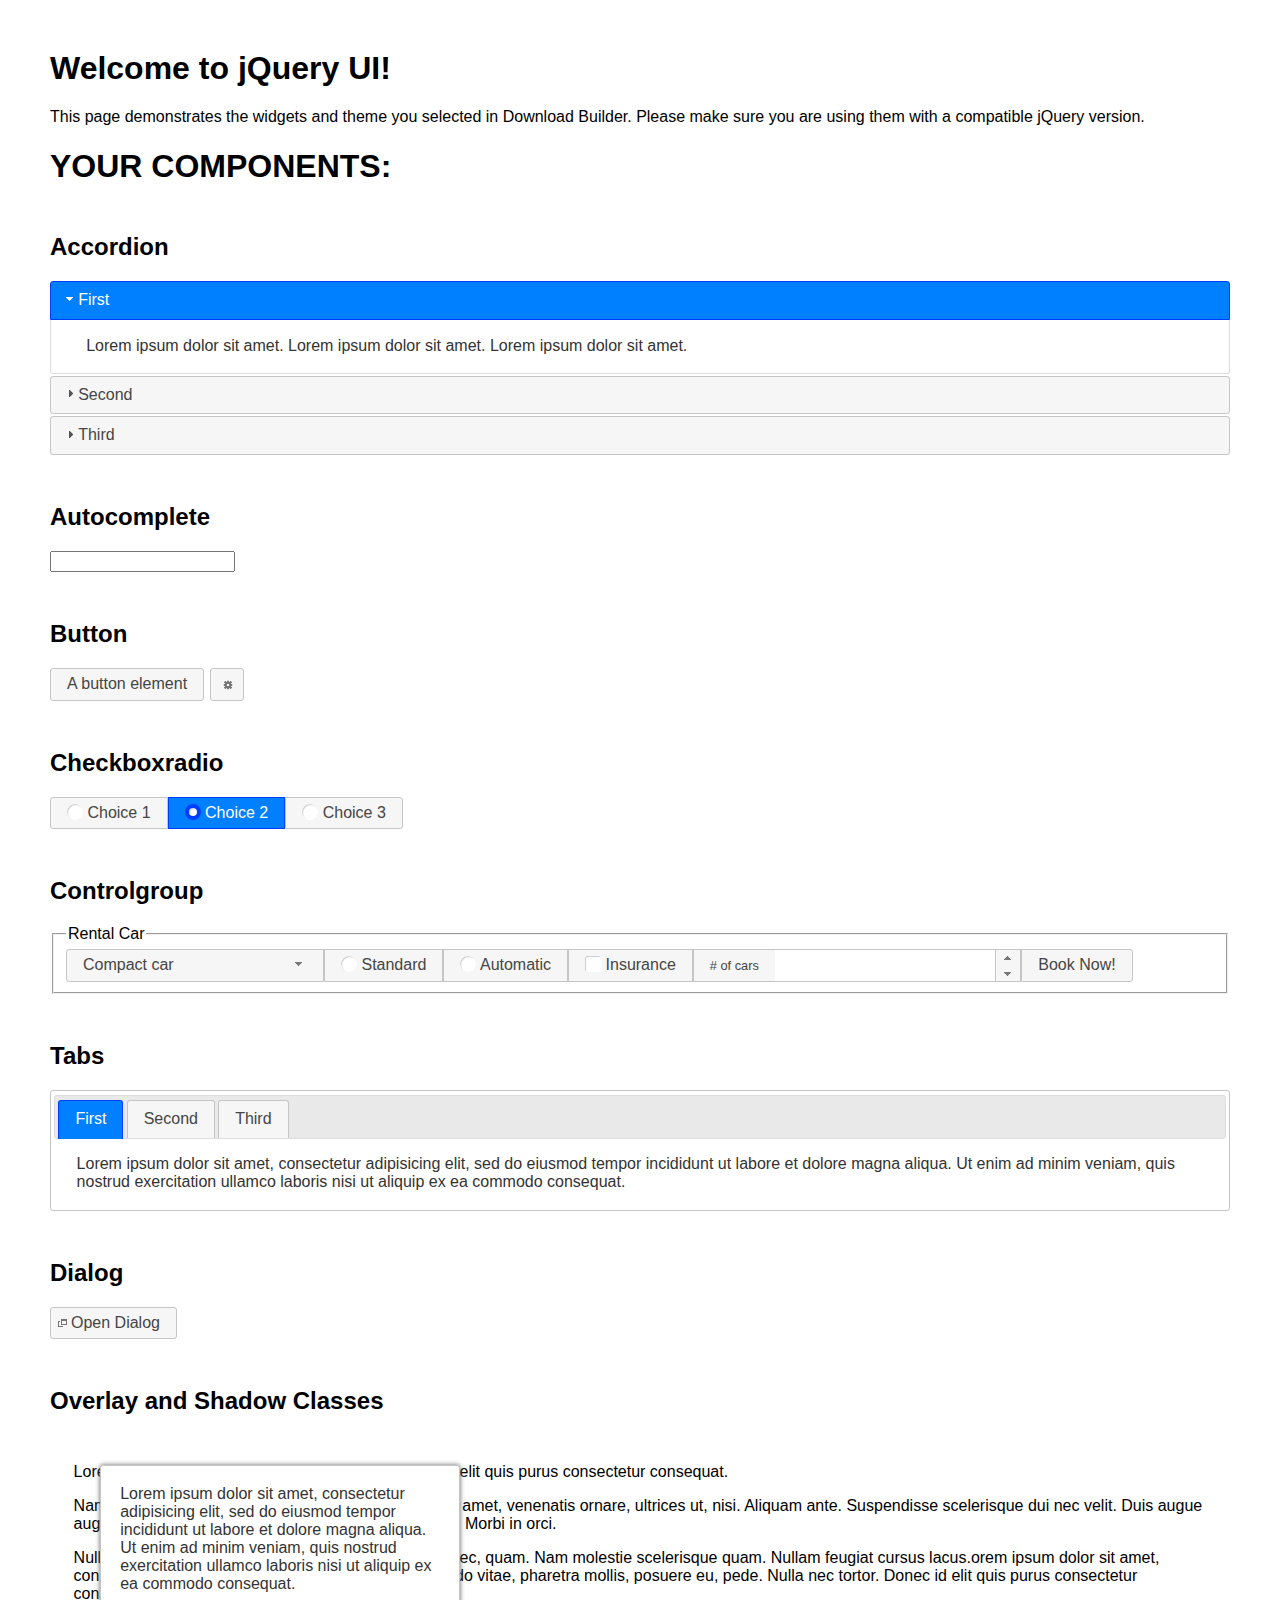
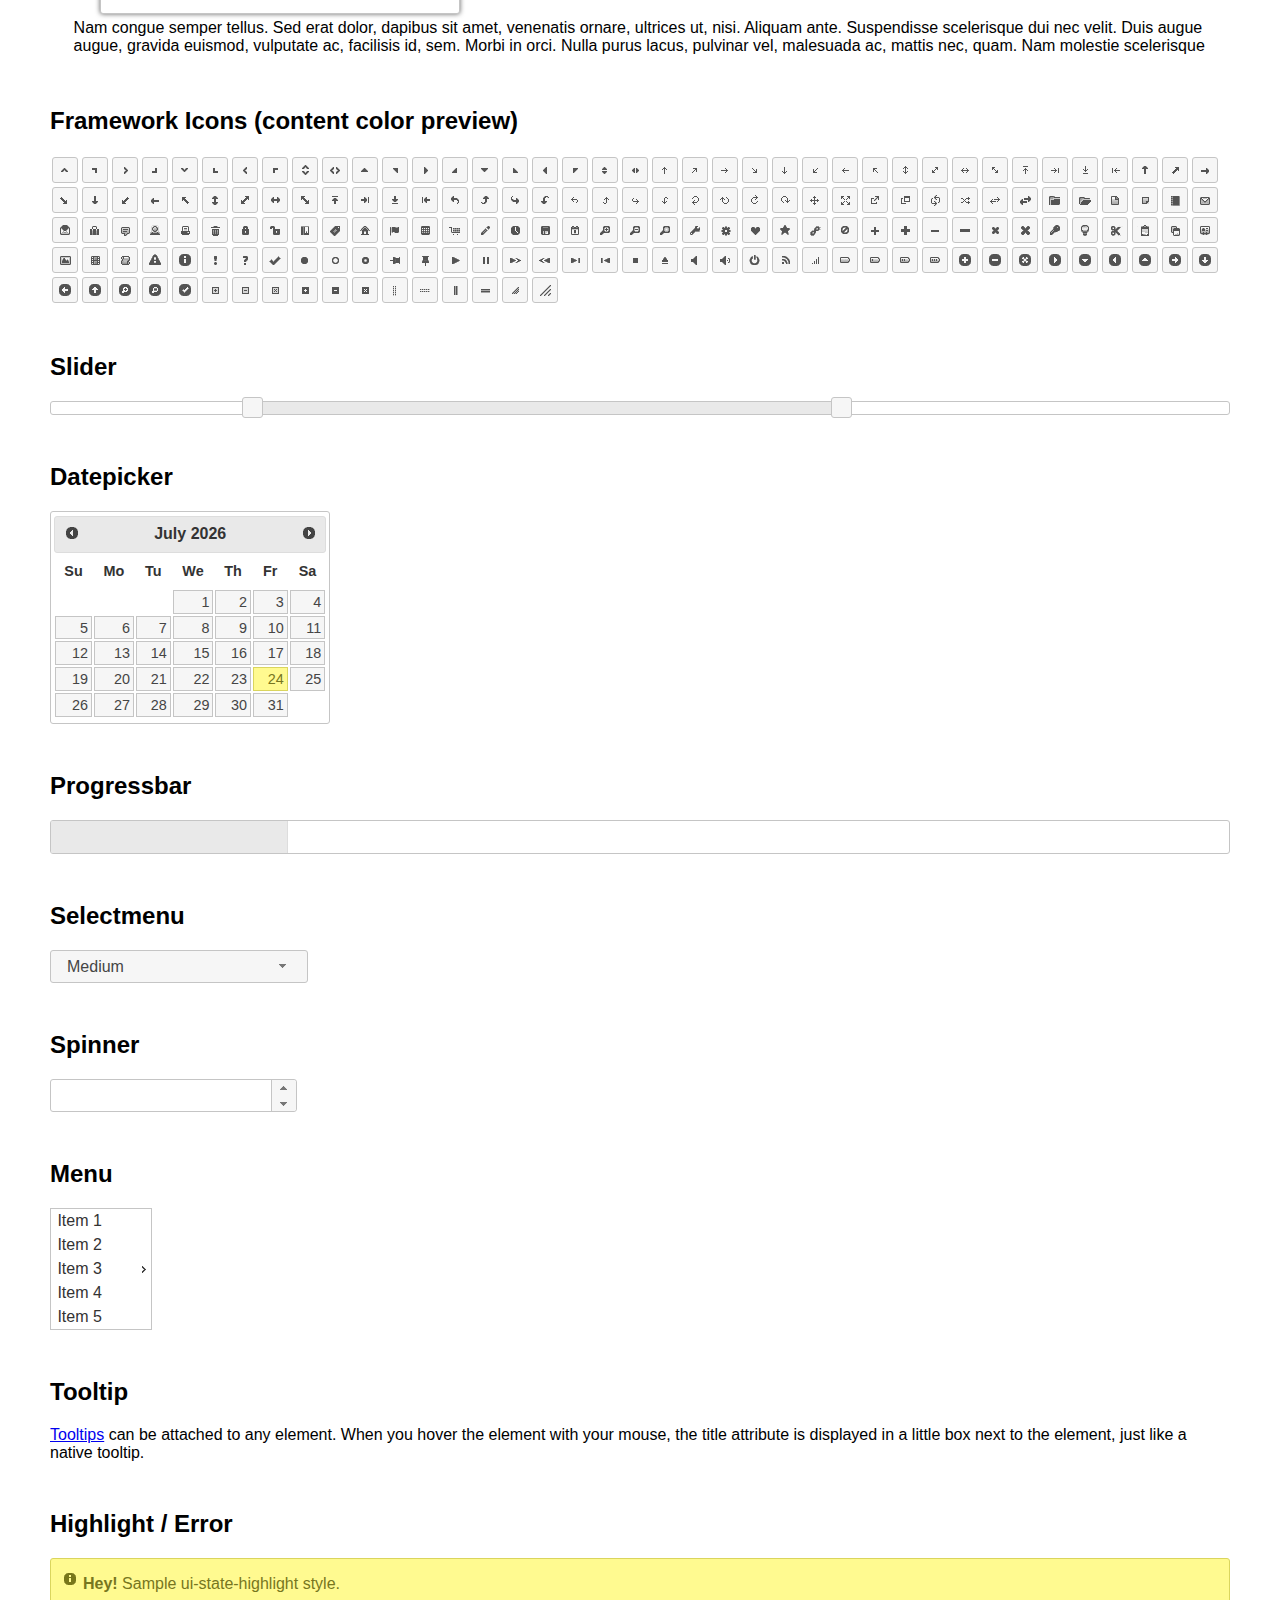
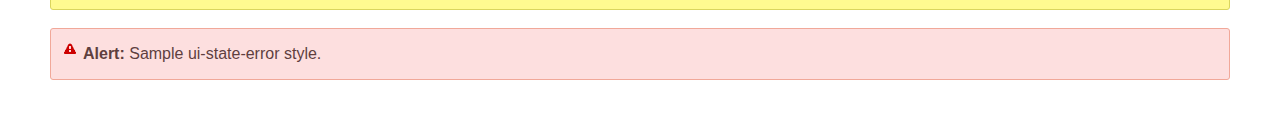
<file: js/jquery-ui-1.12.0/index.html>
<!doctype html>
<html lang="us">
<head>
	<meta charset="utf-8">
	<title>jQuery UI Example Page</title>
	<link href="jquery-ui.css" rel="stylesheet">
	<style>
	body{
		font-family: "Trebuchet MS", sans-serif;
		margin: 50px;
	}
	.demoHeaders {
		margin-top: 2em;
	}
	#dialog-link {
		padding: .4em 1em .4em 20px;
		text-decoration: none;
		position: relative;
	}
	#dialog-link span.ui-icon {
		margin: 0 5px 0 0;
		position: absolute;
		left: .2em;
		top: 50%;
		margin-top: -8px;
	}
	#icons {
		margin: 0;
		padding: 0;
	}
	#icons li {
		margin: 2px;
		position: relative;
		padding: 4px 0;
		cursor: pointer;
		float: left;
		list-style: none;
	}
	#icons span.ui-icon {
		float: left;
		margin: 0 4px;
	}
	.fakewindowcontain .ui-widget-overlay {
		position: absolute;
	}
	select {
		width: 200px;
	}
	</style>
</head>
<body>

<h1>Welcome to jQuery UI!</h1>

<div class="ui-widget">
	<p>This page demonstrates the widgets and theme you selected in Download Builder. Please make sure you are using them with a compatible jQuery version.</p>
</div>

<h1>YOUR COMPONENTS:</h1>


<!-- Accordion -->
<h2 class="demoHeaders">Accordion</h2>
<div id="accordion">
	<h3>First</h3>
	<div>Lorem ipsum dolor sit amet. Lorem ipsum dolor sit amet. Lorem ipsum dolor sit amet.</div>
	<h3>Second</h3>
	<div>Phasellus mattis tincidunt nibh.</div>
	<h3>Third</h3>
	<div>Nam dui erat, auctor a, dignissim quis.</div>
</div>



<!-- Autocomplete -->
<h2 class="demoHeaders">Autocomplete</h2>
<div>
	<input id="autocomplete" title="type &quot;a&quot;">
</div>



<!-- Button -->
<h2 class="demoHeaders">Button</h2>
<button id="button">A button element</button>
<button id="button-icon">An icon-only button</button>



<!-- Checkboxradio -->
<h2 class="demoHeaders">Checkboxradio</h2>
<form style="margin-top: 1em;">
	<div id="radioset">
		<input type="radio" id="radio1" name="radio"><label for="radio1">Choice 1</label>
		<input type="radio" id="radio2" name="radio" checked="checked"><label for="radio2">Choice 2</label>
		<input type="radio" id="radio3" name="radio"><label for="radio3">Choice 3</label>
	</div>
</form>



<!-- Controlgroup -->
<h2 class="demoHeaders">Controlgroup</h2>
<fieldset>
	<legend>Rental Car</legend>
	<div id="controlgroup">
		<select id="car-type">
			<option>Compact car</option>
			<option>Midsize car</option>
			<option>Full size car</option>
			<option>SUV</option>
			<option>Luxury</option>
			<option>Truck</option>
			<option>Van</option>
		</select>
		<label for="transmission-standard">Standard</label>
		<input type="radio" name="transmission" id="transmission-standard">
		<label for="transmission-automatic">Automatic</label>
		<input type="radio" name="transmission" id="transmission-automatic">
		<label for="insurance">Insurance</label>
		<input type="checkbox" name="insurance" id="insurance">
		<label for="horizontal-spinner" class="ui-controlgroup-label"># of cars</label>
		<input id="horizontal-spinner" class="ui-spinner-input">
		<button>Book Now!</button>
	</div>
</fieldset>



<!-- Tabs -->
<h2 class="demoHeaders">Tabs</h2>
<div id="tabs">
	<ul>
		<li><a href="#tabs-1">First</a></li>
		<li><a href="#tabs-2">Second</a></li>
		<li><a href="#tabs-3">Third</a></li>
	</ul>
	<div id="tabs-1">Lorem ipsum dolor sit amet, consectetur adipisicing elit, sed do eiusmod tempor incididunt ut labore et dolore magna aliqua. Ut enim ad minim veniam, quis nostrud exercitation ullamco laboris nisi ut aliquip ex ea commodo consequat.</div>
	<div id="tabs-2">Phasellus mattis tincidunt nibh. Cras orci urna, blandit id, pretium vel, aliquet ornare, felis. Maecenas scelerisque sem non nisl. Fusce sed lorem in enim dictum bibendum.</div>
	<div id="tabs-3">Nam dui erat, auctor a, dignissim quis, sollicitudin eu, felis. Pellentesque nisi urna, interdum eget, sagittis et, consequat vestibulum, lacus. Mauris porttitor ullamcorper augue.</div>
</div>



<h2 class="demoHeaders">Dialog</h2>
<p>
	<button id="dialog-link" class="ui-button ui-corner-all ui-widget">
		<span class="ui-icon ui-icon-newwin"></span>Open Dialog
	</button>
</p>

<h2 class="demoHeaders">Overlay and Shadow Classes</h2>
<div style="position: relative; width: 96%; height: 200px; padding:1% 2%; overflow:hidden;" class="fakewindowcontain">
	<p>Lorem ipsum dolor sit amet,  Nulla nec tortor. Donec id elit quis purus consectetur consequat. </p><p>Nam congue semper tellus. Sed erat dolor, dapibus sit amet, venenatis ornare, ultrices ut, nisi. Aliquam ante. Suspendisse scelerisque dui nec velit. Duis augue augue, gravida euismod, vulputate ac, facilisis id, sem. Morbi in orci. </p><p>Nulla purus lacus, pulvinar vel, malesuada ac, mattis nec, quam. Nam molestie scelerisque quam. Nullam feugiat cursus lacus.orem ipsum dolor sit amet, consectetur adipiscing elit. Donec libero risus, commodo vitae, pharetra mollis, posuere eu, pede. Nulla nec tortor. Donec id elit quis purus consectetur consequat. </p><p>Nam congue semper tellus. Sed erat dolor, dapibus sit amet, venenatis ornare, ultrices ut, nisi. Aliquam ante. Suspendisse scelerisque dui nec velit. Duis augue augue, gravida euismod, vulputate ac, facilisis id, sem. Morbi in orci. Nulla purus lacus, pulvinar vel, malesuada ac, mattis nec, quam. Nam molestie scelerisque quam. </p><p>Nullam feugiat cursus lacus.orem ipsum dolor sit amet, consectetur adipiscing elit. Donec libero risus, commodo vitae, pharetra mollis, posuere eu, pede. Nulla nec tortor. Donec id elit quis purus consectetur consequat. Nam congue semper tellus. Sed erat dolor, dapibus sit amet, venenatis ornare, ultrices ut, nisi. Aliquam ante. </p><p>Suspendisse scelerisque dui nec velit. Duis augue augue, gravida euismod, vulputate ac, facilisis id, sem. Morbi in orci. Nulla purus lacus, pulvinar vel, malesuada ac, mattis nec, quam. Nam molestie scelerisque quam. Nullam feugiat cursus lacus.orem ipsum dolor sit amet, consectetur adipiscing elit. Donec libero risus, commodo vitae, pharetra mollis, posuere eu, pede. Nulla nec tortor. Donec id elit quis purus consectetur consequat. Nam congue semper tellus. Sed erat dolor, dapibus sit amet, venenatis ornare, ultrices ut, nisi. </p>

	<!-- ui-dialog -->
	<div class="ui-widget-overlay ui-front"></div>
	<div style="position: absolute; width: 320px; left: 50px; top: 30px; padding: 1.2em" class="ui-widget ui-front ui-widget-content ui-corner-all ui-widget-shadow">
		Lorem ipsum dolor sit amet, consectetur adipisicing elit, sed do eiusmod tempor incididunt ut labore et dolore magna aliqua. Ut enim ad minim veniam, quis nostrud exercitation ullamco laboris nisi ut aliquip ex ea commodo consequat.
	</div>

</div>

<!-- ui-dialog -->
<div id="dialog" title="Dialog Title">
	<p>Lorem ipsum dolor sit amet, consectetur adipisicing elit, sed do eiusmod tempor incididunt ut labore et dolore magna aliqua. Ut enim ad minim veniam, quis nostrud exercitation ullamco laboris nisi ut aliquip ex ea commodo consequat.</p>
</div>



<h2 class="demoHeaders">Framework Icons (content color preview)</h2>
<ul id="icons" class="ui-widget ui-helper-clearfix">
	<li class="ui-state-default ui-corner-all" title=".ui-icon-caret-1-n"><span class="ui-icon ui-icon-caret-1-n"></span></li>
	<li class="ui-state-default ui-corner-all" title=".ui-icon-caret-1-ne"><span class="ui-icon ui-icon-caret-1-ne"></span></li>
	<li class="ui-state-default ui-corner-all" title=".ui-icon-caret-1-e"><span class="ui-icon ui-icon-caret-1-e"></span></li>
	<li class="ui-state-default ui-corner-all" title=".ui-icon-caret-1-se"><span class="ui-icon ui-icon-caret-1-se"></span></li>
	<li class="ui-state-default ui-corner-all" title=".ui-icon-caret-1-s"><span class="ui-icon ui-icon-caret-1-s"></span></li>
	<li class="ui-state-default ui-corner-all" title=".ui-icon-caret-1-sw"><span class="ui-icon ui-icon-caret-1-sw"></span></li>
	<li class="ui-state-default ui-corner-all" title=".ui-icon-caret-1-w"><span class="ui-icon ui-icon-caret-1-w"></span></li>
	<li class="ui-state-default ui-corner-all" title=".ui-icon-caret-1-nw"><span class="ui-icon ui-icon-caret-1-nw"></span></li>
	<li class="ui-state-default ui-corner-all" title=".ui-icon-caret-2-n-s"><span class="ui-icon ui-icon-caret-2-n-s"></span></li>
	<li class="ui-state-default ui-corner-all" title=".ui-icon-caret-2-e-w"><span class="ui-icon ui-icon-caret-2-e-w"></span></li>
	<li class="ui-state-default ui-corner-all" title=".ui-icon-triangle-1-n"><span class="ui-icon ui-icon-triangle-1-n"></span></li>
	<li class="ui-state-default ui-corner-all" title=".ui-icon-triangle-1-ne"><span class="ui-icon ui-icon-triangle-1-ne"></span></li>
	<li class="ui-state-default ui-corner-all" title=".ui-icon-triangle-1-e"><span class="ui-icon ui-icon-triangle-1-e"></span></li>
	<li class="ui-state-default ui-corner-all" title=".ui-icon-triangle-1-se"><span class="ui-icon ui-icon-triangle-1-se"></span></li>
	<li class="ui-state-default ui-corner-all" title=".ui-icon-triangle-1-s"><span class="ui-icon ui-icon-triangle-1-s"></span></li>
	<li class="ui-state-default ui-corner-all" title=".ui-icon-triangle-1-sw"><span class="ui-icon ui-icon-triangle-1-sw"></span></li>
	<li class="ui-state-default ui-corner-all" title=".ui-icon-triangle-1-w"><span class="ui-icon ui-icon-triangle-1-w"></span></li>
	<li class="ui-state-default ui-corner-all" title=".ui-icon-triangle-1-nw"><span class="ui-icon ui-icon-triangle-1-nw"></span></li>
	<li class="ui-state-default ui-corner-all" title=".ui-icon-triangle-2-n-s"><span class="ui-icon ui-icon-triangle-2-n-s"></span></li>
	<li class="ui-state-default ui-corner-all" title=".ui-icon-triangle-2-e-w"><span class="ui-icon ui-icon-triangle-2-e-w"></span></li>
	<li class="ui-state-default ui-corner-all" title=".ui-icon-arrow-1-n"><span class="ui-icon ui-icon-arrow-1-n"></span></li>
	<li class="ui-state-default ui-corner-all" title=".ui-icon-arrow-1-ne"><span class="ui-icon ui-icon-arrow-1-ne"></span></li>
	<li class="ui-state-default ui-corner-all" title=".ui-icon-arrow-1-e"><span class="ui-icon ui-icon-arrow-1-e"></span></li>
	<li class="ui-state-default ui-corner-all" title=".ui-icon-arrow-1-se"><span class="ui-icon ui-icon-arrow-1-se"></span></li>
	<li class="ui-state-default ui-corner-all" title=".ui-icon-arrow-1-s"><span class="ui-icon ui-icon-arrow-1-s"></span></li>
	<li class="ui-state-default ui-corner-all" title=".ui-icon-arrow-1-sw"><span class="ui-icon ui-icon-arrow-1-sw"></span></li>
	<li class="ui-state-default ui-corner-all" title=".ui-icon-arrow-1-w"><span class="ui-icon ui-icon-arrow-1-w"></span></li>
	<li class="ui-state-default ui-corner-all" title=".ui-icon-arrow-1-nw"><span class="ui-icon ui-icon-arrow-1-nw"></span></li>
	<li class="ui-state-default ui-corner-all" title=".ui-icon-arrow-2-n-s"><span class="ui-icon ui-icon-arrow-2-n-s"></span></li>
	<li class="ui-state-default ui-corner-all" title=".ui-icon-arrow-2-ne-sw"><span class="ui-icon ui-icon-arrow-2-ne-sw"></span></li>
	<li class="ui-state-default ui-corner-all" title=".ui-icon-arrow-2-e-w"><span class="ui-icon ui-icon-arrow-2-e-w"></span></li>
	<li class="ui-state-default ui-corner-all" title=".ui-icon-arrow-2-se-nw"><span class="ui-icon ui-icon-arrow-2-se-nw"></span></li>
	<li class="ui-state-default ui-corner-all" title=".ui-icon-arrowstop-1-n"><span class="ui-icon ui-icon-arrowstop-1-n"></span></li>
	<li class="ui-state-default ui-corner-all" title=".ui-icon-arrowstop-1-e"><span class="ui-icon ui-icon-arrowstop-1-e"></span></li>
	<li class="ui-state-default ui-corner-all" title=".ui-icon-arrowstop-1-s"><span class="ui-icon ui-icon-arrowstop-1-s"></span></li>
	<li class="ui-state-default ui-corner-all" title=".ui-icon-arrowstop-1-w"><span class="ui-icon ui-icon-arrowstop-1-w"></span></li>
	<li class="ui-state-default ui-corner-all" title=".ui-icon-arrowthick-1-n"><span class="ui-icon ui-icon-arrowthick-1-n"></span></li>
	<li class="ui-state-default ui-corner-all" title=".ui-icon-arrowthick-1-ne"><span class="ui-icon ui-icon-arrowthick-1-ne"></span></li>
	<li class="ui-state-default ui-corner-all" title=".ui-icon-arrowthick-1-e"><span class="ui-icon ui-icon-arrowthick-1-e"></span></li>
	<li class="ui-state-default ui-corner-all" title=".ui-icon-arrowthick-1-se"><span class="ui-icon ui-icon-arrowthick-1-se"></span></li>
	<li class="ui-state-default ui-corner-all" title=".ui-icon-arrowthick-1-s"><span class="ui-icon ui-icon-arrowthick-1-s"></span></li>
	<li class="ui-state-default ui-corner-all" title=".ui-icon-arrowthick-1-sw"><span class="ui-icon ui-icon-arrowthick-1-sw"></span></li>
	<li class="ui-state-default ui-corner-all" title=".ui-icon-arrowthick-1-w"><span class="ui-icon ui-icon-arrowthick-1-w"></span></li>
	<li class="ui-state-default ui-corner-all" title=".ui-icon-arrowthick-1-nw"><span class="ui-icon ui-icon-arrowthick-1-nw"></span></li>
	<li class="ui-state-default ui-corner-all" title=".ui-icon-arrowthick-2-n-s"><span class="ui-icon ui-icon-arrowthick-2-n-s"></span></li>
	<li class="ui-state-default ui-corner-all" title=".ui-icon-arrowthick-2-ne-sw"><span class="ui-icon ui-icon-arrowthick-2-ne-sw"></span></li>
	<li class="ui-state-default ui-corner-all" title=".ui-icon-arrowthick-2-e-w"><span class="ui-icon ui-icon-arrowthick-2-e-w"></span></li>
	<li class="ui-state-default ui-corner-all" title=".ui-icon-arrowthick-2-se-nw"><span class="ui-icon ui-icon-arrowthick-2-se-nw"></span></li>
	<li class="ui-state-default ui-corner-all" title=".ui-icon-arrowthickstop-1-n"><span class="ui-icon ui-icon-arrowthickstop-1-n"></span></li>
	<li class="ui-state-default ui-corner-all" title=".ui-icon-arrowthickstop-1-e"><span class="ui-icon ui-icon-arrowthickstop-1-e"></span></li>
	<li class="ui-state-default ui-corner-all" title=".ui-icon-arrowthickstop-1-s"><span class="ui-icon ui-icon-arrowthickstop-1-s"></span></li>
	<li class="ui-state-default ui-corner-all" title=".ui-icon-arrowthickstop-1-w"><span class="ui-icon ui-icon-arrowthickstop-1-w"></span></li>
	<li class="ui-state-default ui-corner-all" title=".ui-icon-arrowreturnthick-1-w"><span class="ui-icon ui-icon-arrowreturnthick-1-w"></span></li>
	<li class="ui-state-default ui-corner-all" title=".ui-icon-arrowreturnthick-1-n"><span class="ui-icon ui-icon-arrowreturnthick-1-n"></span></li>
	<li class="ui-state-default ui-corner-all" title=".ui-icon-arrowreturnthick-1-e"><span class="ui-icon ui-icon-arrowreturnthick-1-e"></span></li>
	<li class="ui-state-default ui-corner-all" title=".ui-icon-arrowreturnthick-1-s"><span class="ui-icon ui-icon-arrowreturnthick-1-s"></span></li>
	<li class="ui-state-default ui-corner-all" title=".ui-icon-arrowreturn-1-w"><span class="ui-icon ui-icon-arrowreturn-1-w"></span></li>
	<li class="ui-state-default ui-corner-all" title=".ui-icon-arrowreturn-1-n"><span class="ui-icon ui-icon-arrowreturn-1-n"></span></li>
	<li class="ui-state-default ui-corner-all" title=".ui-icon-arrowreturn-1-e"><span class="ui-icon ui-icon-arrowreturn-1-e"></span></li>
	<li class="ui-state-default ui-corner-all" title=".ui-icon-arrowreturn-1-s"><span class="ui-icon ui-icon-arrowreturn-1-s"></span></li>
	<li class="ui-state-default ui-corner-all" title=".ui-icon-arrowrefresh-1-w"><span class="ui-icon ui-icon-arrowrefresh-1-w"></span></li>
	<li class="ui-state-default ui-corner-all" title=".ui-icon-arrowrefresh-1-n"><span class="ui-icon ui-icon-arrowrefresh-1-n"></span></li>
	<li class="ui-state-default ui-corner-all" title=".ui-icon-arrowrefresh-1-e"><span class="ui-icon ui-icon-arrowrefresh-1-e"></span></li>
	<li class="ui-state-default ui-corner-all" title=".ui-icon-arrowrefresh-1-s"><span class="ui-icon ui-icon-arrowrefresh-1-s"></span></li>
	<li class="ui-state-default ui-corner-all" title=".ui-icon-arrow-4"><span class="ui-icon ui-icon-arrow-4"></span></li>
	<li class="ui-state-default ui-corner-all" title=".ui-icon-arrow-4-diag"><span class="ui-icon ui-icon-arrow-4-diag"></span></li>
	<li class="ui-state-default ui-corner-all" title=".ui-icon-extlink"><span class="ui-icon ui-icon-extlink"></span></li>
	<li class="ui-state-default ui-corner-all" title=".ui-icon-newwin"><span class="ui-icon ui-icon-newwin"></span></li>
	<li class="ui-state-default ui-corner-all" title=".ui-icon-refresh"><span class="ui-icon ui-icon-refresh"></span></li>
	<li class="ui-state-default ui-corner-all" title=".ui-icon-shuffle"><span class="ui-icon ui-icon-shuffle"></span></li>
	<li class="ui-state-default ui-corner-all" title=".ui-icon-transfer-e-w"><span class="ui-icon ui-icon-transfer-e-w"></span></li>
	<li class="ui-state-default ui-corner-all" title=".ui-icon-transferthick-e-w"><span class="ui-icon ui-icon-transferthick-e-w"></span></li>
	<li class="ui-state-default ui-corner-all" title=".ui-icon-folder-collapsed"><span class="ui-icon ui-icon-folder-collapsed"></span></li>
	<li class="ui-state-default ui-corner-all" title=".ui-icon-folder-open"><span class="ui-icon ui-icon-folder-open"></span></li>
	<li class="ui-state-default ui-corner-all" title=".ui-icon-document"><span class="ui-icon ui-icon-document"></span></li>
	<li class="ui-state-default ui-corner-all" title=".ui-icon-document-b"><span class="ui-icon ui-icon-document-b"></span></li>
	<li class="ui-state-default ui-corner-all" title=".ui-icon-note"><span class="ui-icon ui-icon-note"></span></li>
	<li class="ui-state-default ui-corner-all" title=".ui-icon-mail-closed"><span class="ui-icon ui-icon-mail-closed"></span></li>
	<li class="ui-state-default ui-corner-all" title=".ui-icon-mail-open"><span class="ui-icon ui-icon-mail-open"></span></li>
	<li class="ui-state-default ui-corner-all" title=".ui-icon-suitcase"><span class="ui-icon ui-icon-suitcase"></span></li>
	<li class="ui-state-default ui-corner-all" title=".ui-icon-comment"><span class="ui-icon ui-icon-comment"></span></li>
	<li class="ui-state-default ui-corner-all" title=".ui-icon-person"><span class="ui-icon ui-icon-person"></span></li>
	<li class="ui-state-default ui-corner-all" title=".ui-icon-print"><span class="ui-icon ui-icon-print"></span></li>
	<li class="ui-state-default ui-corner-all" title=".ui-icon-trash"><span class="ui-icon ui-icon-trash"></span></li>
	<li class="ui-state-default ui-corner-all" title=".ui-icon-locked"><span class="ui-icon ui-icon-locked"></span></li>
	<li class="ui-state-default ui-corner-all" title=".ui-icon-unlocked"><span class="ui-icon ui-icon-unlocked"></span></li>
	<li class="ui-state-default ui-corner-all" title=".ui-icon-bookmark"><span class="ui-icon ui-icon-bookmark"></span></li>
	<li class="ui-state-default ui-corner-all" title=".ui-icon-tag"><span class="ui-icon ui-icon-tag"></span></li>
	<li class="ui-state-default ui-corner-all" title=".ui-icon-home"><span class="ui-icon ui-icon-home"></span></li>
	<li class="ui-state-default ui-corner-all" title=".ui-icon-flag"><span class="ui-icon ui-icon-flag"></span></li>
	<li class="ui-state-default ui-corner-all" title=".ui-icon-calculator"><span class="ui-icon ui-icon-calculator"></span></li>
	<li class="ui-state-default ui-corner-all" title=".ui-icon-cart"><span class="ui-icon ui-icon-cart"></span></li>
	<li class="ui-state-default ui-corner-all" title=".ui-icon-pencil"><span class="ui-icon ui-icon-pencil"></span></li>
	<li class="ui-state-default ui-corner-all" title=".ui-icon-clock"><span class="ui-icon ui-icon-clock"></span></li>
	<li class="ui-state-default ui-corner-all" title=".ui-icon-disk"><span class="ui-icon ui-icon-disk"></span></li>
	<li class="ui-state-default ui-corner-all" title=".ui-icon-calendar"><span class="ui-icon ui-icon-calendar"></span></li>
	<li class="ui-state-default ui-corner-all" title=".ui-icon-zoomin"><span class="ui-icon ui-icon-zoomin"></span></li>
	<li class="ui-state-default ui-corner-all" title=".ui-icon-zoomout"><span class="ui-icon ui-icon-zoomout"></span></li>
	<li class="ui-state-default ui-corner-all" title=".ui-icon-search"><span class="ui-icon ui-icon-search"></span></li>
	<li class="ui-state-default ui-corner-all" title=".ui-icon-wrench"><span class="ui-icon ui-icon-wrench"></span></li>
	<li class="ui-state-default ui-corner-all" title=".ui-icon-gear"><span class="ui-icon ui-icon-gear"></span></li>
	<li class="ui-state-default ui-corner-all" title=".ui-icon-heart"><span class="ui-icon ui-icon-heart"></span></li>
	<li class="ui-state-default ui-corner-all" title=".ui-icon-star"><span class="ui-icon ui-icon-star"></span></li>
	<li class="ui-state-default ui-corner-all" title=".ui-icon-link"><span class="ui-icon ui-icon-link"></span></li>
	<li class="ui-state-default ui-corner-all" title=".ui-icon-cancel"><span class="ui-icon ui-icon-cancel"></span></li>
	<li class="ui-state-default ui-corner-all" title=".ui-icon-plus"><span class="ui-icon ui-icon-plus"></span></li>
	<li class="ui-state-default ui-corner-all" title=".ui-icon-plusthick"><span class="ui-icon ui-icon-plusthick"></span></li>
	<li class="ui-state-default ui-corner-all" title=".ui-icon-minus"><span class="ui-icon ui-icon-minus"></span></li>
	<li class="ui-state-default ui-corner-all" title=".ui-icon-minusthick"><span class="ui-icon ui-icon-minusthick"></span></li>
	<li class="ui-state-default ui-corner-all" title=".ui-icon-close"><span class="ui-icon ui-icon-close"></span></li>
	<li class="ui-state-default ui-corner-all" title=".ui-icon-closethick"><span class="ui-icon ui-icon-closethick"></span></li>
	<li class="ui-state-default ui-corner-all" title=".ui-icon-key"><span class="ui-icon ui-icon-key"></span></li>
	<li class="ui-state-default ui-corner-all" title=".ui-icon-lightbulb"><span class="ui-icon ui-icon-lightbulb"></span></li>
	<li class="ui-state-default ui-corner-all" title=".ui-icon-scissors"><span class="ui-icon ui-icon-scissors"></span></li>
	<li class="ui-state-default ui-corner-all" title=".ui-icon-clipboard"><span class="ui-icon ui-icon-clipboard"></span></li>
	<li class="ui-state-default ui-corner-all" title=".ui-icon-copy"><span class="ui-icon ui-icon-copy"></span></li>
	<li class="ui-state-default ui-corner-all" title=".ui-icon-contact"><span class="ui-icon ui-icon-contact"></span></li>
	<li class="ui-state-default ui-corner-all" title=".ui-icon-image"><span class="ui-icon ui-icon-image"></span></li>
	<li class="ui-state-default ui-corner-all" title=".ui-icon-video"><span class="ui-icon ui-icon-video"></span></li>
	<li class="ui-state-default ui-corner-all" title=".ui-icon-script"><span class="ui-icon ui-icon-script"></span></li>
	<li class="ui-state-default ui-corner-all" title=".ui-icon-alert"><span class="ui-icon ui-icon-alert"></span></li>
	<li class="ui-state-default ui-corner-all" title=".ui-icon-info"><span class="ui-icon ui-icon-info"></span></li>
	<li class="ui-state-default ui-corner-all" title=".ui-icon-notice"><span class="ui-icon ui-icon-notice"></span></li>
	<li class="ui-state-default ui-corner-all" title=".ui-icon-help"><span class="ui-icon ui-icon-help"></span></li>
	<li class="ui-state-default ui-corner-all" title=".ui-icon-check"><span class="ui-icon ui-icon-check"></span></li>
	<li class="ui-state-default ui-corner-all" title=".ui-icon-bullet"><span class="ui-icon ui-icon-bullet"></span></li>
	<li class="ui-state-default ui-corner-all" title=".ui-icon-radio-off"><span class="ui-icon ui-icon-radio-off"></span></li>
	<li class="ui-state-default ui-corner-all" title=".ui-icon-radio-on"><span class="ui-icon ui-icon-radio-on"></span></li>
	<li class="ui-state-default ui-corner-all" title=".ui-icon-pin-w"><span class="ui-icon ui-icon-pin-w"></span></li>
	<li class="ui-state-default ui-corner-all" title=".ui-icon-pin-s"><span class="ui-icon ui-icon-pin-s"></span></li>
	<li class="ui-state-default ui-corner-all" title=".ui-icon-play"><span class="ui-icon ui-icon-play"></span></li>
	<li class="ui-state-default ui-corner-all" title=".ui-icon-pause"><span class="ui-icon ui-icon-pause"></span></li>
	<li class="ui-state-default ui-corner-all" title=".ui-icon-seek-next"><span class="ui-icon ui-icon-seek-next"></span></li>
	<li class="ui-state-default ui-corner-all" title=".ui-icon-seek-prev"><span class="ui-icon ui-icon-seek-prev"></span></li>
	<li class="ui-state-default ui-corner-all" title=".ui-icon-seek-end"><span class="ui-icon ui-icon-seek-end"></span></li>
	<li class="ui-state-default ui-corner-all" title=".ui-icon-seek-first"><span class="ui-icon ui-icon-seek-first"></span></li>
	<li class="ui-state-default ui-corner-all" title=".ui-icon-stop"><span class="ui-icon ui-icon-stop"></span></li>
	<li class="ui-state-default ui-corner-all" title=".ui-icon-eject"><span class="ui-icon ui-icon-eject"></span></li>
	<li class="ui-state-default ui-corner-all" title=".ui-icon-volume-off"><span class="ui-icon ui-icon-volume-off"></span></li>
	<li class="ui-state-default ui-corner-all" title=".ui-icon-volume-on"><span class="ui-icon ui-icon-volume-on"></span></li>
	<li class="ui-state-default ui-corner-all" title=".ui-icon-power"><span class="ui-icon ui-icon-power"></span></li>
	<li class="ui-state-default ui-corner-all" title=".ui-icon-signal-diag"><span class="ui-icon ui-icon-signal-diag"></span></li>
	<li class="ui-state-default ui-corner-all" title=".ui-icon-signal"><span class="ui-icon ui-icon-signal"></span></li>
	<li class="ui-state-default ui-corner-all" title=".ui-icon-battery-0"><span class="ui-icon ui-icon-battery-0"></span></li>
	<li class="ui-state-default ui-corner-all" title=".ui-icon-battery-1"><span class="ui-icon ui-icon-battery-1"></span></li>
	<li class="ui-state-default ui-corner-all" title=".ui-icon-battery-2"><span class="ui-icon ui-icon-battery-2"></span></li>
	<li class="ui-state-default ui-corner-all" title=".ui-icon-battery-3"><span class="ui-icon ui-icon-battery-3"></span></li>
	<li class="ui-state-default ui-corner-all" title=".ui-icon-circle-plus"><span class="ui-icon ui-icon-circle-plus"></span></li>
	<li class="ui-state-default ui-corner-all" title=".ui-icon-circle-minus"><span class="ui-icon ui-icon-circle-minus"></span></li>
	<li class="ui-state-default ui-corner-all" title=".ui-icon-circle-close"><span class="ui-icon ui-icon-circle-close"></span></li>
	<li class="ui-state-default ui-corner-all" title=".ui-icon-circle-triangle-e"><span class="ui-icon ui-icon-circle-triangle-e"></span></li>
	<li class="ui-state-default ui-corner-all" title=".ui-icon-circle-triangle-s"><span class="ui-icon ui-icon-circle-triangle-s"></span></li>
	<li class="ui-state-default ui-corner-all" title=".ui-icon-circle-triangle-w"><span class="ui-icon ui-icon-circle-triangle-w"></span></li>
	<li class="ui-state-default ui-corner-all" title=".ui-icon-circle-triangle-n"><span class="ui-icon ui-icon-circle-triangle-n"></span></li>
	<li class="ui-state-default ui-corner-all" title=".ui-icon-circle-arrow-e"><span class="ui-icon ui-icon-circle-arrow-e"></span></li>
	<li class="ui-state-default ui-corner-all" title=".ui-icon-circle-arrow-s"><span class="ui-icon ui-icon-circle-arrow-s"></span></li>
	<li class="ui-state-default ui-corner-all" title=".ui-icon-circle-arrow-w"><span class="ui-icon ui-icon-circle-arrow-w"></span></li>
	<li class="ui-state-default ui-corner-all" title=".ui-icon-circle-arrow-n"><span class="ui-icon ui-icon-circle-arrow-n"></span></li>
	<li class="ui-state-default ui-corner-all" title=".ui-icon-circle-zoomin"><span class="ui-icon ui-icon-circle-zoomin"></span></li>
	<li class="ui-state-default ui-corner-all" title=".ui-icon-circle-zoomout"><span class="ui-icon ui-icon-circle-zoomout"></span></li>
	<li class="ui-state-default ui-corner-all" title=".ui-icon-circle-check"><span class="ui-icon ui-icon-circle-check"></span></li>
	<li class="ui-state-default ui-corner-all" title=".ui-icon-circlesmall-plus"><span class="ui-icon ui-icon-circlesmall-plus"></span></li>
	<li class="ui-state-default ui-corner-all" title=".ui-icon-circlesmall-minus"><span class="ui-icon ui-icon-circlesmall-minus"></span></li>
	<li class="ui-state-default ui-corner-all" title=".ui-icon-circlesmall-close"><span class="ui-icon ui-icon-circlesmall-close"></span></li>
	<li class="ui-state-default ui-corner-all" title=".ui-icon-squaresmall-plus"><span class="ui-icon ui-icon-squaresmall-plus"></span></li>
	<li class="ui-state-default ui-corner-all" title=".ui-icon-squaresmall-minus"><span class="ui-icon ui-icon-squaresmall-minus"></span></li>
	<li class="ui-state-default ui-corner-all" title=".ui-icon-squaresmall-close"><span class="ui-icon ui-icon-squaresmall-close"></span></li>
	<li class="ui-state-default ui-corner-all" title=".ui-icon-grip-dotted-vertical"><span class="ui-icon ui-icon-grip-dotted-vertical"></span></li>
	<li class="ui-state-default ui-corner-all" title=".ui-icon-grip-dotted-horizontal"><span class="ui-icon ui-icon-grip-dotted-horizontal"></span></li>
	<li class="ui-state-default ui-corner-all" title=".ui-icon-grip-solid-vertical"><span class="ui-icon ui-icon-grip-solid-vertical"></span></li>
	<li class="ui-state-default ui-corner-all" title=".ui-icon-grip-solid-horizontal"><span class="ui-icon ui-icon-grip-solid-horizontal"></span></li>
	<li class="ui-state-default ui-corner-all" title=".ui-icon-gripsmall-diagonal-se"><span class="ui-icon ui-icon-gripsmall-diagonal-se"></span></li>
	<li class="ui-state-default ui-corner-all" title=".ui-icon-grip-diagonal-se"><span class="ui-icon ui-icon-grip-diagonal-se"></span></li>
</ul>


<!-- Slider -->
<h2 class="demoHeaders">Slider</h2>
<div id="slider"></div>



<!-- Datepicker -->
<h2 class="demoHeaders">Datepicker</h2>
<div id="datepicker"></div>



<!-- Progressbar -->
<h2 class="demoHeaders">Progressbar</h2>
<div id="progressbar"></div>



<!-- Progressbar -->
<h2 class="demoHeaders">Selectmenu</h2>
<select id="selectmenu">
	<option>Slower</option>
	<option>Slow</option>
	<option selected="selected">Medium</option>
	<option>Fast</option>
	<option>Faster</option>
</select>



<!-- Spinner -->
<h2 class="demoHeaders">Spinner</h2>
<input id="spinner">



<!-- Menu -->
<h2 class="demoHeaders">Menu</h2>
<ul style="width:100px;" id="menu">
	<li><div>Item 1</div></li>
	<li><div>Item 2</div></li>
	<li><div>Item 3</div>
		<ul>
			<li><div>Item 3-1</div></li>
			<li><div>Item 3-2</div></li>
			<li><div>Item 3-3</div></li>
			<li><div>Item 3-4</div></li>
			<li><div>Item 3-5</div></li>
		</ul>
	</li>
	<li><div>Item 4</div></li>
	<li><div>Item 5</div></li>
</ul>



<!-- Tooltip -->
<h2 class="demoHeaders">Tooltip</h2>
<p id="tooltip">
	<a href="#" title="That&apos;s what this widget is">Tooltips</a> can be attached to any element. When you hover
the element with your mouse, the title attribute is displayed in a little box next to the element, just like a native tooltip.
</p>


<!-- Highlight / Error -->
<h2 class="demoHeaders">Highlight / Error</h2>
<div class="ui-widget">
	<div class="ui-state-highlight ui-corner-all" style="margin-top: 20px; padding: 0 .7em;">
		<p><span class="ui-icon ui-icon-info" style="float: left; margin-right: .3em;"></span>
		<strong>Hey!</strong> Sample ui-state-highlight style.</p>
	</div>
</div>
<br>
<div class="ui-widget">
	<div class="ui-state-error ui-corner-all" style="padding: 0 .7em;">
		<p><span class="ui-icon ui-icon-alert" style="float: left; margin-right: .3em;"></span>
		<strong>Alert:</strong> Sample ui-state-error style.</p>
	</div>
</div>

<script src="external/jquery/jquery.js"></script>
<script src="jquery-ui.js"></script>
<script>

$( "#accordion" ).accordion();



var availableTags = [
	"ActionScript",
	"AppleScript",
	"Asp",
	"BASIC",
	"C",
	"C++",
	"Clojure",
	"COBOL",
	"ColdFusion",
	"Erlang",
	"Fortran",
	"Groovy",
	"Haskell",
	"Java",
	"JavaScript",
	"Lisp",
	"Perl",
	"PHP",
	"Python",
	"Ruby",
	"Scala",
	"Scheme"
];
$( "#autocomplete" ).autocomplete({
	source: availableTags
});



$( "#button" ).button();
$( "#button-icon" ).button({
	icon: "ui-icon-gear",
	showLabel: false
});



$( "#radioset" ).buttonset();



$( "#controlgroup" ).controlgroup();



$( "#tabs" ).tabs();



$( "#dialog" ).dialog({
	autoOpen: false,
	width: 400,
	buttons: [
		{
			text: "Ok",
			click: function() {
				$( this ).dialog( "close" );
			}
		},
		{
			text: "Cancel",
			click: function() {
				$( this ).dialog( "close" );
			}
		}
	]
});

// Link to open the dialog
$( "#dialog-link" ).click(function( event ) {
	$( "#dialog" ).dialog( "open" );
	event.preventDefault();
});



$( "#datepicker" ).datepicker({
	inline: true
});



$( "#slider" ).slider({
	range: true,
	values: [ 17, 67 ]
});



$( "#progressbar" ).progressbar({
	value: 20
});



$( "#spinner" ).spinner();



$( "#menu" ).menu();



$( "#tooltip" ).tooltip();



$( "#selectmenu" ).selectmenu();


// Hover states on the static widgets
$( "#dialog-link, #icons li" ).hover(
	function() {
		$( this ).addClass( "ui-state-hover" );
	},
	function() {
		$( this ).removeClass( "ui-state-hover" );
	}
);
</script>
</body>
</html>
</file>
